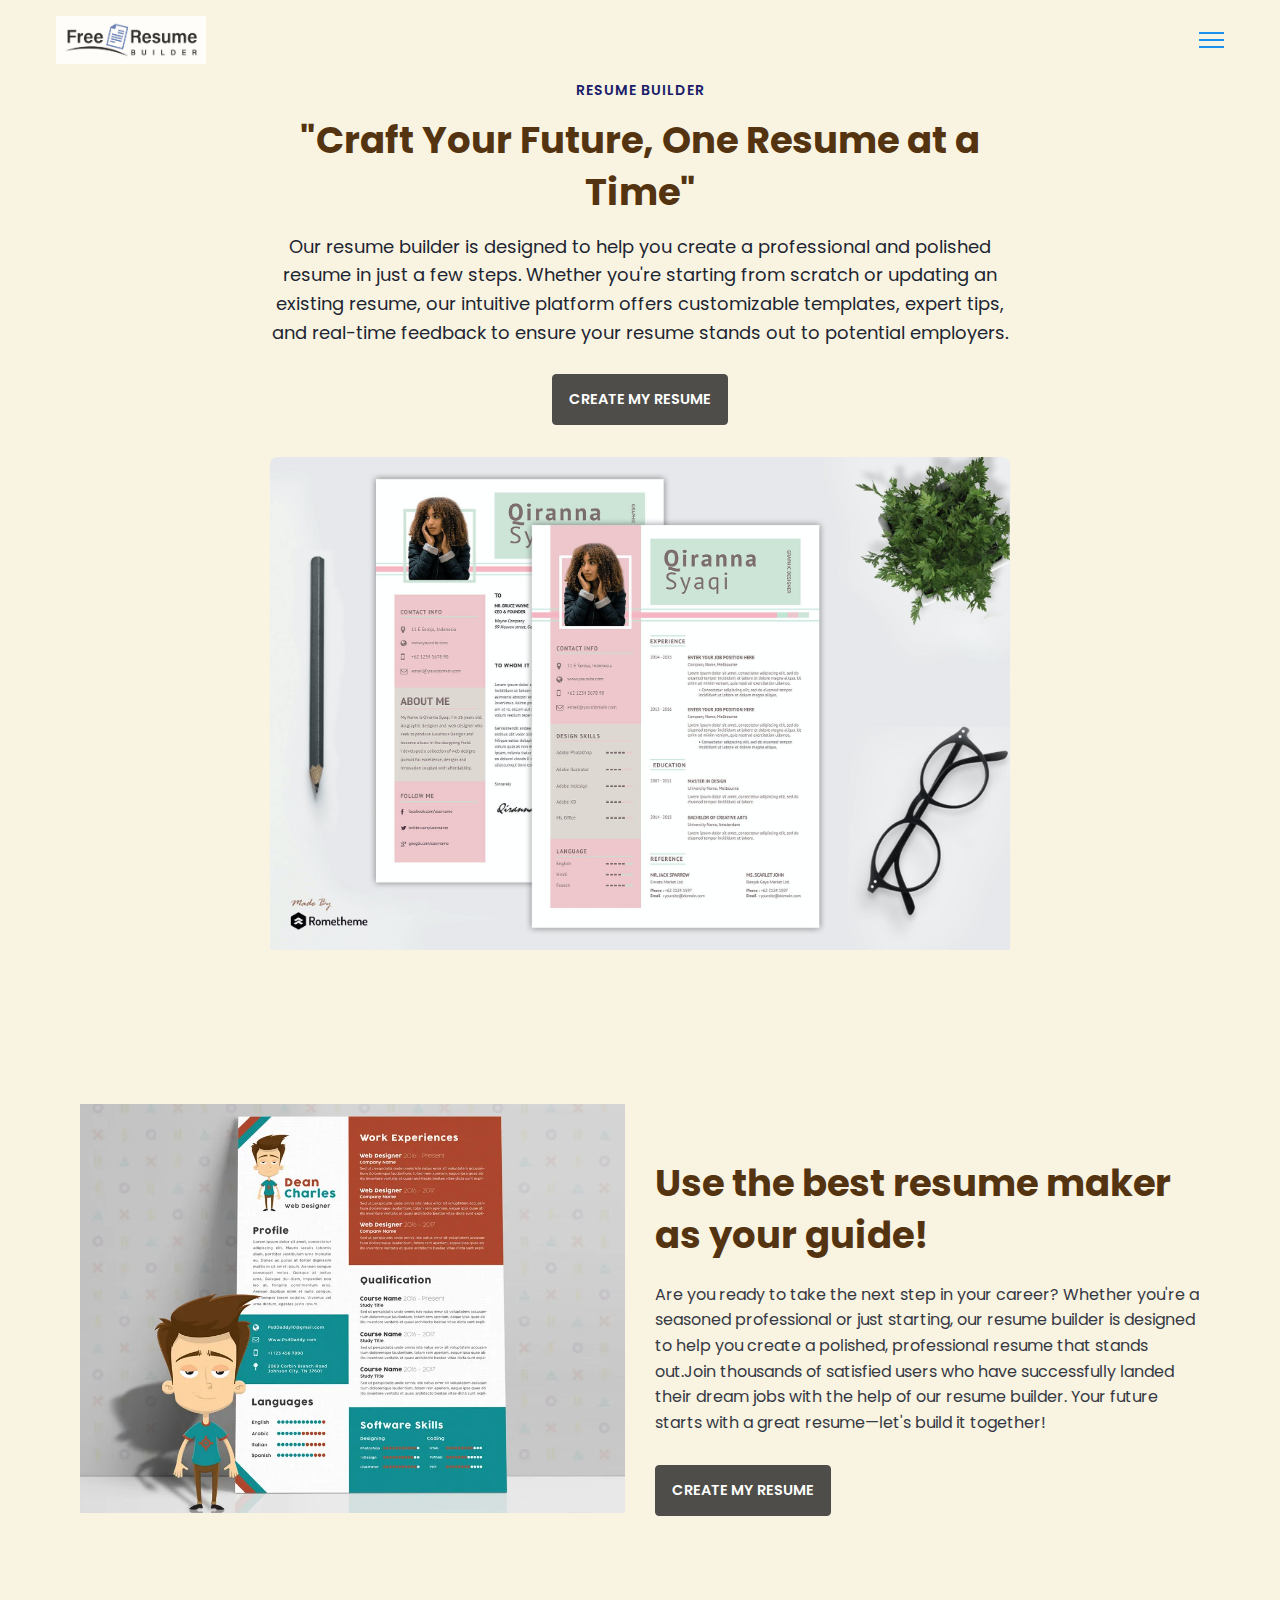
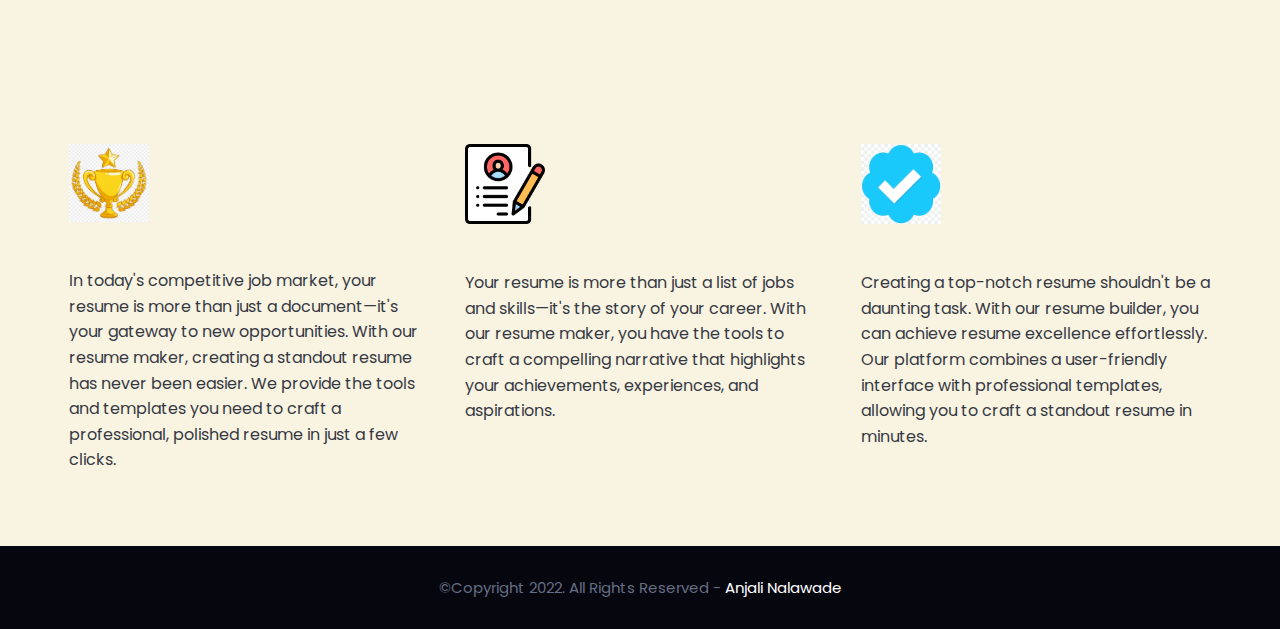
<file: Resume_builder/index.html>
<!DOCTYPE html>
<html>
    <head>
        <meta charset="utf-8">
        <meta http-equiv="X-UA-Compatible" content="IE=edge">
        <title>Home Page</title>
        <meta name="description" content="">
        <meta name="viewport" content="width=device-width, initial-scale=1">
        <link rel="stylesheet" href="style.css">
    </head>
    <body>

        <nav class = "navbar bg-white">
            <div class="container">
                <div class = "navbar-content">
                    <div class = "brand-and-toggler">
                        <a href = "index.html" class = "navbar-brand">
                            <img src = "images/logo.jpg" alt = "" class = "navbar-brand-icon">
                            <!-- <span class = "navbar-brand-text">build <span>resume.</span> -->
                        </a>
                        <button type = "button" class = "navbar-toggler-btn">
                            <div class = "bars">
                                <div class = "bar"></div>
                                <div class = "bar"></div>
                                <div class = "bar"></div>
                            </div>
                        </button>
                    </div>
                </div>
            </div>
        </nav>

        <header class = "header bg-bright" id = "header">
            <div class = "container">
                <div class = "header-content text-center">
                    <h6 class = "text-uppercase text-blue-dark fs-14 fw-6 ls-1">Resume Builder</h6>
                    <h1 class = "lg-title">"Craft Your Future, One Resume at a Time"</h1>
                    <p class = "text-dark fs-18">Our resume builder is designed to help you create a professional and polished resume in just a few steps. Whether you're starting from scratch or updating an existing resume, our intuitive platform offers customizable templates, expert tips, and real-time feedback to ensure your resume stands out to potential employers.</p>
                    <a href = "resume.html" class = "btn btn-primary text-uppercase">create my resume</a>
                    <img src = "images/resume.jpeg">
                </div>
            </div>
        </header>

        <div class="section-one">
            <div class="container">
                <div class = "section-one-content">
                    <div class="section-one-l">
                        <img src = "images/Creative-Cartoon-Resume.webp">
                    </div>
                    <div class = "section-one-r text-center">
                        <h2 class = "lg-title">Use the best resume maker as your guide!</h2>
                        <p class = "text">Are you ready to take the next step in your career? Whether you're a seasoned professional or just starting, our resume builder is designed to help you create a polished, professional resume that stands out.Join thousands of satisfied users who have successfully landed their dream jobs with the help of our resume builder. Your future starts with a great resume—let's build it together!</p>
                        <div class = "btn-group">
                            <a href = "resume.html" class = "btn btn-primary text-uppercase">create my resume</a>
                            <!-- <a href = "#" class = "btn btn-secondary text-uppercase">watch video</a> -->
                        </div>
                    </div>
                </div>
            </div>
        </div>

        <div class = "section-two">
            <div class="container">
                <div class="section-two-content">
                    <div class = "section-items">
                        <div class = "section-item">
                            <div class = "section-item-icon">
                                <img src = "images/trophy.jpg" alt = "">
                            </div>
                            <h5 class = "section-item-title">Unlock Opportunities with a Click</h5>
                            <p class = "text">In today's competitive job market, your resume is more than just a document—it's your gateway to new opportunities. With our resume maker, creating a standout resume has never been easier. We provide the tools and templates you need to craft a professional, polished resume in just a few clicks.</p>
                        </div>

                        <div class = "section-item">
                            <div class = "section-item-icon">
                                <img src = "images/resume_icon.png" alt = "">
                            </div>
                            <h5 class = "section-item-title">Design Your Professional Story</h5>
                            <p class = "text">Your resume is more than just a list of jobs and skills—it's the story of your career. With our resume maker, you have the tools to craft a compelling narrative that highlights your achievements, experiences, and aspirations.</p>
                        </div>

                        <div class = "section-item">
                            <div class = "section-item-icon">
                                <img src = "images/verified.png" alt = "">
                            </div>
                            <h5 class = "section-item-title">Resume Excellence, Made Easy</h5>
                            <p class = "text">Creating a top-notch resume shouldn't be a daunting task. With our resume builder, you can achieve resume excellence effortlessly. Our platform combines a user-friendly interface with professional templates, allowing you to craft a standout resume in minutes.</p>
                        </div>
                    </div>
                </div>
            </div>
        </div>

        <footer class = "footer bg-dark">
            <div class="container">
                <div class = "footer-content text-center">
                    <p class="fs-15">&copy;Copyright 2022. All Rights Reserved - <span>Anjali Nalawade</span></p>
                </div>
            </div>
        </footer>
        
    </body>
</html>
</file>
<file: Resume_builder/style.css>
@import url('https://fonts.googleapis.com/css2?family=Manrope:wght@200;300;400;500;600;700;800&family=Poppins:ital,wght@0,100;0,200;0,300;0,400;0,500;0,600;0,700;0,800;0,900;1,100;1,200;1,300;1,400;1,500;1,600;1,700;1,800;1,900&display=swap');

:root{
    --clr-blue: #1A91F0;
    --clr-blue-mid: #1170CD;
    --clr-blue-dark: #1A1C6A;
    --clr-white: #fff;
    --clr-bright: #EFF2F9;
    --clr-dark: #1e2532;
    --clr-black: #000;
    --clr-grey: #656e83;
    --clr-green: #084C41;
    --font-poppins: 'Poppins', sans-serif;
    --font-manrope: 'Manrope', sans-serif;;
    --transition: all 300ms ease-in-out;
}

*{
    padding: 0;
    margin: 0;
    box-sizing: border-box;
}

html{
    font-size: 10px;
}

body{
    font-size: 1.6rem;
    font-family: var(--font-poppins);
}

button{
    border: none;
    background-color: transparent;
    outline: 0;
    cursor: pointer;
    font-family: inherit;
}

img{
    width: 100%;
    display: block;
}

a{
    text-decoration: none;
}

/* fonts */
.font-poppins{font-family: var(--font-poppins);}
.font-manrope{font-family: var(--font-manrope);}

/* text colors */
.text-blue{color: var(--clr-blue);}
.text-blue-mid{color: var(--clr-blue-mid);}
.text-blue-dark{color: var(--clr-blue-dark);}
.text-bright{color: var(--clr-bright);}
.text-dark{color: var(--clr-dark);}
.text-grey{color: var(--clr-grey);}
.text-white{color: var(--clr-white);}

/* backgrounds */
/* .bg-blue{background-color: var(--clr-blue);}
.bg-blue-mid{background-color: var(--clr-blue-mid);}
.bg-blue-dark{background-color: var(--clr-blue-dark);}
.bg-bright{background-color: var(--clr-bright);}
.bg-dark{background-color: var(--clr-dark);}
.bg-grey{background-color: var(--clr-grey);}
.bg-white{background-color: var(--clr-white);}
.bg-black{background-color: var(--clr-black);}
.bg-green{background-color: var(--clr-green);} */

.text-center{ text-align: center;}
.text-left{text-align: left;}
.text-right{text-align: right;}
.text-uppercase{text-transform: uppercase;}
.text-lowercase{text-transform: lowercase;}
.text-capitalize{text-transform: capitalize;}
.text{
    color: var(--clr-dark);
    opacity: 0.9;
    margin: 2rem 0;
    line-height: 1.6;
}

.fw-2{font-weight: 200;}
.fw-3{font-weight: 300;}
.fw-4{font-weight: 400;}
.fw-5{font-weight: 500;}
.fw-6{font-weight: 600;}
.fw-7{font-weight: 700;}
.fw-8{font-weight: 800;}

.fs-13{font-size: 13px;}
.fs-14{font-size: 14px;}
.fs-15{font-size: 15px;}
.fs-16{font-size: 16px;}
.fs-17{font-size: 17px;}
.fs-18{font-size: 18px;}
.fs-19{font-size: 19px;}
.fs-20{font-size: 20px;}
.fs-21{font-size: 21px;}
.fs-22{font-size: 22px;}
.fs-23{font-size: 23px;}
.fs-24{font-size: 24px;}
.fs-25{font-size: 25px;}

.ls-1{letter-spacing: 1px;}
.ls-2{letter-spacing: 2px;}

.container{
    max-width: 1200px;
    margin: 0 auto;
    padding: 0 1.6rem;
}

/* bars button */
.bars{
    display: flex;
    flex-direction: column;
    justify-content: space-between;
    height: 16.5px;
    width: 25px;
}
.bars .bar{
    width: 100%;
    height: 2px;
    background-color: var(--clr-blue);
    transition: var(--transition);
}

.bars:hover .bar{
    background-color: var(--clr-dark);
}

/* buttons */
.btn{
    font-size: 14.5px;
    font-weight: 600;
    padding: 1.4rem 1.6rem;
    border-radius: 4px;
    display: inline-block;
}

.btn-primary{
    background-color: #4e4d4a;
    color: var(--clr-white);
    border: 1px solid #4e4d4a;
    transition: var(--transition);
}

.btn-primary:hover{
    background-color: transparent;
    color: var(--clr-dark);
    border-color: var(--clr-grey);
}

.btn-secondary{
    background-color: transparent;
    color: var(--clr-dark);
    border: 1px solid var(--clr-grey);
    transition: var(--transition);
}

.btn-secondary:hover{
    background-color: #74512D;
    color: #fff;
    border-color: #74512D;
}

.btn-group button:first-child, .btn-group a:first-child{
    margin-right: 1rem!important;
}

/* navbar part */
.navbar{
    height: 80px;
    display: flex;
    align-items: center;
    box-shadow: rgba(0, 0, 0, 0.08) 0px 3px 8px;
}

.navbar .container{
    width: 100%;
}

.navbar-brand{
    display: flex;
    align-items: center;
    justify-content: flex-start;
    font-size: 1.8rem;
}
.navbar-brand-text{
    color: #543310;
    font-weight: 600;
}
.navbar-brand-text span{
    color: #543310;
}
.navbar-brand-icon{
    width: 150px;
    margin-right: 6px;
    opacity: 0.8;
}
.brand-and-toggler{
    display: flex;
    align-items: center;
    justify-content: space-between;
}
.header{
    min-height: calc(100vh - 80px);
    display: flex;
    flex-direction: column;
    align-items: center;
    justify-content: center;
    background-color: #F8F4E1;
}
.header-content{
    max-width: 740px;
    margin-right: auto;
    margin-left: auto;
}
.header-content img{
    max-width: 760px;
    border-top-right-radius: 8px;
    border-top-left-radius: 8px;
    margin-top: 3.2rem;
}
.lg-title{
    margin: 1.4rem 0;
    font-size: 37px;
    line-height: 1.4;
    color: #543310;
}
.header-content p{
    margin-bottom: 2.6rem;
    line-height: 1.6;
}


/* section one */
.section-one{
    padding: 64px 0;
    min-height: 80vh;
    display: flex;
    align-items: center;
}
.section-one-l img{
    max-width: 545px;
    margin-right: auto;
    margin-left: auto;
}
.section-one-r{
    margin-top: 4rem;
}

.section-one .btn-group{
    margin-top: 2rem;
}
.section-one-r{
    max-width: 545px;
    margin-right: auto;
    margin-left: auto;
}
.section-one-r .btn-group{
    margin-top: 3rem;
}

/* section two */
.section-two{
    padding: 64px 0;
    background-color: #F8F4E1;
}
.section-two .section-items{
    display: grid;
    gap: 2rem;
}

.section-two .section-item{
    max-width: 350px;
    text-align: center;
    margin-right: auto;
    margin-left: auto;
}
.section-two .section-item-icon{
    margin: 1rem 0;
}
.section-two .section-item-icon img{
    width: 80px;
    margin-right: auto;
    margin-left: auto;
}
.section-two .section-item-title{
    color: #F8F4E1;
    font-size: 1.8rem;
    font-weight: 600;
}
.section-two .text{
    margin: 0.9rem 0;
}

/* footer */
.footer{
    padding: 3rem 0;
    background-color: rgb(6, 6, 15);
}
.footer-content p{
    color: var(--clr-grey);
}
.footer-content p span{
    color: var(--clr-white);
}

/* media queries */
@media screen and (min-width: 768px){
    .section-two .section-items{
        grid-template-columns: repeat(2, 1fr);
    }
}

@media screen and (min-width: 992px){
    .section-one-content{
        display: grid;
        grid-template-columns: repeat(2, 1fr);
        column-gap: 3rem;
    }
    .section-one-r{
        text-align: left;
    }
    .section-two .section-items{
        grid-template-columns: repeat(3, 1fr);
    }
    .section-two .section-item{
        text-align: left;
    }
    .section-two .section-item-icon img{
        margin-left: 0;
    }
}



/* resume page */
body{
    background-color: #F8F4E1;
}
#about-sc{
    padding: 64px 0;
}

.cv-form-row-title{
    background-color: #AF8F6F;
    padding: 0.8rem 1.6rem;
    margin-bottom: 2rem;
}

.cv-form-row-title h3{
    color: white;
    font-weight: 500;
    text-transform: uppercase;
    letter-spacing: 1.5px;
    font-size: 1.7rem;
}
.cv-form-blk{
    margin: 3rem 0;
}
.cv-form-row{
    padding: 3rem 2rem 0 2rem;
    border: 1px solid rgba(0, 0, 0, 0.08);
    margin-bottom: 1rem;
    position: relative;
}
textarea{
    resize: none;
}
.form-elem{
    margin-bottom: 3rem;
    position: relative;
}
.form-label{
    display: block;
    font-weight: 600;
    font-size: 14px;
    color: var(--clr-dark);
    margin-bottom: 0.5rem;
}
.form-control{
    border-radius: none;
    border: 1px solid rgba(0, 0, 0, 0.1);
    font-size: 14px;
    padding: 0.8rem 1.6rem;
    font-family: inherit;
    width: 100%;
    outline: 0;
    transition: var(--transition);
}

.form-control:focus{
    border-color: rgba(0, 0, 0, 0.3);
}
.form-text{
    color: #ca0b00;
    font-size: 12px;
    position: absolute;
    letter-spacing: 0.5px;
    top: calc(100% + 2px);
    left: 0;
    width: 100%;
}
.cols-3, .cols-2{
    display: grid;
}
.cols-31{
    display: flex;
    justify-content: center;
    align-items: center;
    text-align: center;
    margin-bottom: 20px;
}
.form-control-summary1{
    display: flex;
    width: 900px;
    height: 100px;
}

.repeater-add-btn{
    width: 25px;
    height: 25px;
    background-color: var(--clr-blue-mid);
    font-size: 1.6rem;
    color: var(--clr-white);
    margin: 1rem 0;
}
.repeater-remove-btn{
    position: absolute;
    top: 10px;
    right: 10px;
    z-index: 999;
    width: 25px;
    height: 25px;
    border-radius: 50%;
    background-color: #807d6c;
    color: var(--clr-white);
    font-size: 1.6rem;
}

/* preview section */
.preview-cnt{
    border-radius: 5px;
    display: grid;
    grid-template-columns: 32% auto;
    box-shadow: rgba(149, 157, 165, 0.2) 0px 8px 24px;
    overflow: hidden;
}

.preview-cnt-l{
    padding: 3rem 3rem 2rem 3rem;
}
.preview-cnt-r{
    padding: 3rem 3rem 3rem 4rem;
}
.preview-cnt-l .preview-blk:nth-child(1){
    text-align: center;
}
.preview-image{
    width: 120px;
    height: 120px;
    border-radius: 50%;
    overflow: hidden;
    margin-right: auto;
    margin-left: auto;
}
.preview-image img{
    width: 100%;
    height: 100%;
    object-fit: cover;
}
.preview-item-name{
    font-size: 2.4rem;
    font-weight: 600;
    margin: 1.8rem 0;
    position: relative;
    color: #000;
}
.preview-item-name::after{
    position: absolute;
    content: "";
    bottom: -10px;
    width: 50px;
    height: 1.5px;
    background-color: rgba(12, 12, 12, 0.5);
    left: 50%;
    transform: translateX(-50%);
}
.preview-blk{
    padding: 1rem 0;
    margin-bottom: 1rem;
}
.preview-blk-title h3{
    text-transform: uppercase;
    letter-spacing: 0.5px;
    border-bottom: 0.5px solid rgba(0, 0, 0, 0.08);
    padding-bottom: 0.5rem;
}
.preview-blk-title{
    margin-bottom: 1rem;
    color: #000;
}
.preview-blk-list .preview-item{
    font-size: 1.5rem;
    margin-bottom: 0.2rem;
    opacity: 0.95;
    color: #000;
}
.preview-cnt-r .preview-blk-title{
    color: var(--clr-dark);
}
.preview-cnt-r .preview-blk-list .preview-item{
    margin-top: 1.8rem;
}

.achievements-items.preview-blk-list .preview-item span:first-child,
.educations-items.preview-blk-list .preview-item span:first-child,
.experiences-items.preview-blk-list .preview-item span:first-child{
    display: block;
    font-weight: 600;
    margin-bottom: 1rem;
    background-color: rgba(0, 0, 0, 0.03);
}

.educations-items.preview-blk-list .preview-item span:nth-child(2),
.experiences-items.preview-blk-list .preview-item span:nth-child(2){
    font-weight: 600;
    margin-right: 1rem;
}

.educations-items.preview-blk-list .preview-item span:nth-child(3),
.experiences-items.preview-blk-list .preview-item span:nth-child(3){
    font-style: italic;
    margin-right: 1rem;
}

.educations-items.preview-blk-list .preview-item span:nth-child(4),
.educations-items.preview-blk-list .preview-item span:nth-child(5),
.experiences-items.preview-blk-list .preview-item span:nth-child(4),
.experiences-items.preview-blk-list .preview-item span:nth-child(5){
    margin-right: 1rem;
    background-color: #AF8F6F;
    color: black;
    padding: 0 1rem;
    border-radius: 0.6rem;
}

.educations-items.preview-blk-list .preview-item span:nth-child(6),
.experiences-items.preview-blk-list .preview-item span:nth-child(6){
    font-size: 13.5px;
    display: block;
    opacity: 0.8;
    margin-top: 1rem;
}
.projects-items.preview-blk-list .preview-item span{
    display: block;
}

@media screen and (min-width: 768px){
    .cols-3{
        grid-template-columns: repeat(3, 1fr);
        column-gap: 2rem;
    }
    .cols-2{
        grid-template-columns: repeat(2, 1fr);
        column-gap: 2rem;
    }
}

@media screen and (min-width: 992px){
    .cv-form-row{
        padding: 3rem 3rem 0rem 3rem;
    }
    .cols-3{
        grid-template-columns: repeat(3, 1fr);
    }
}

.print-btn-sc{
    margin: 2rem 0 6rem 0;
}

/* print section */
@media print{
    body *{
        visibility: hidden;
    }

    .non_print_area{
        display: none;
    }

    .print_area, .print_area *{
        visibility: visible;
    }

    .print_area{
        width: 100%;
        position: absolute;
        left: 0;
        top: 0;
        overflow: hidden;
    }
}
</file>
